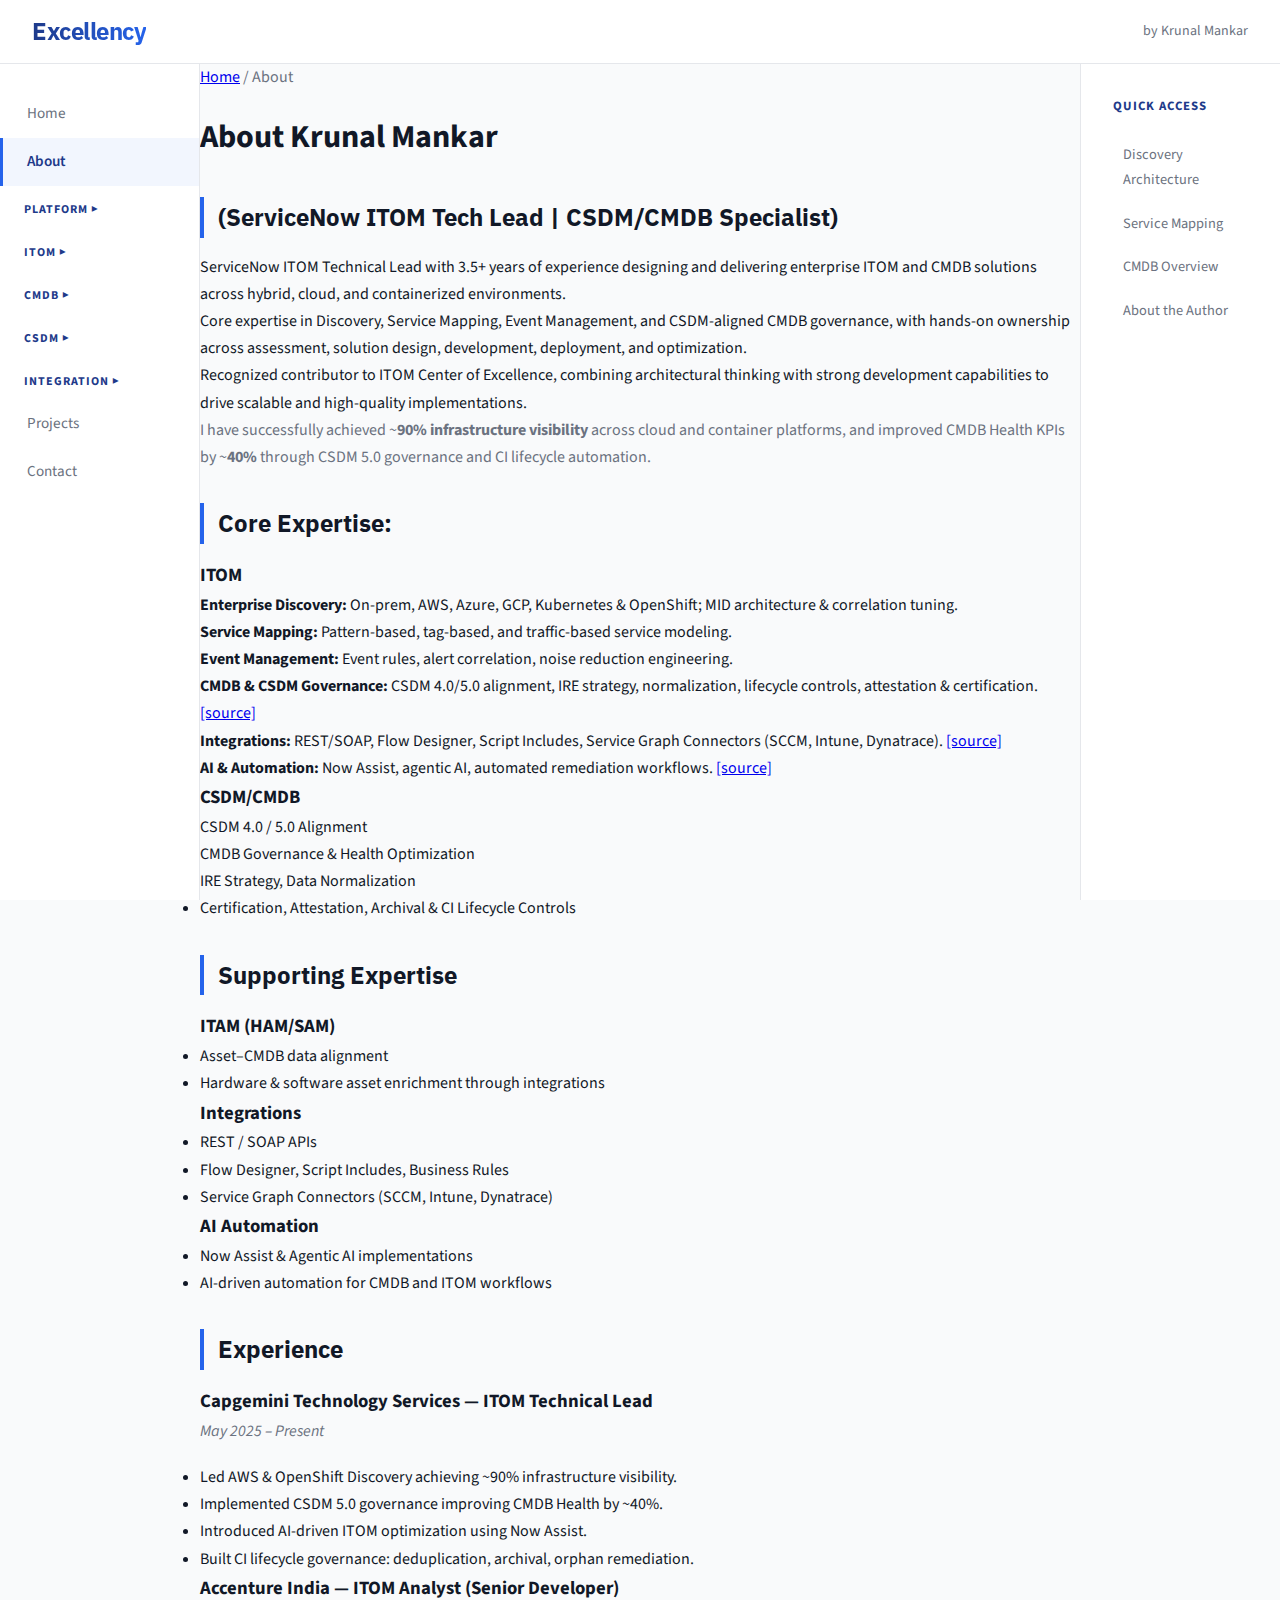
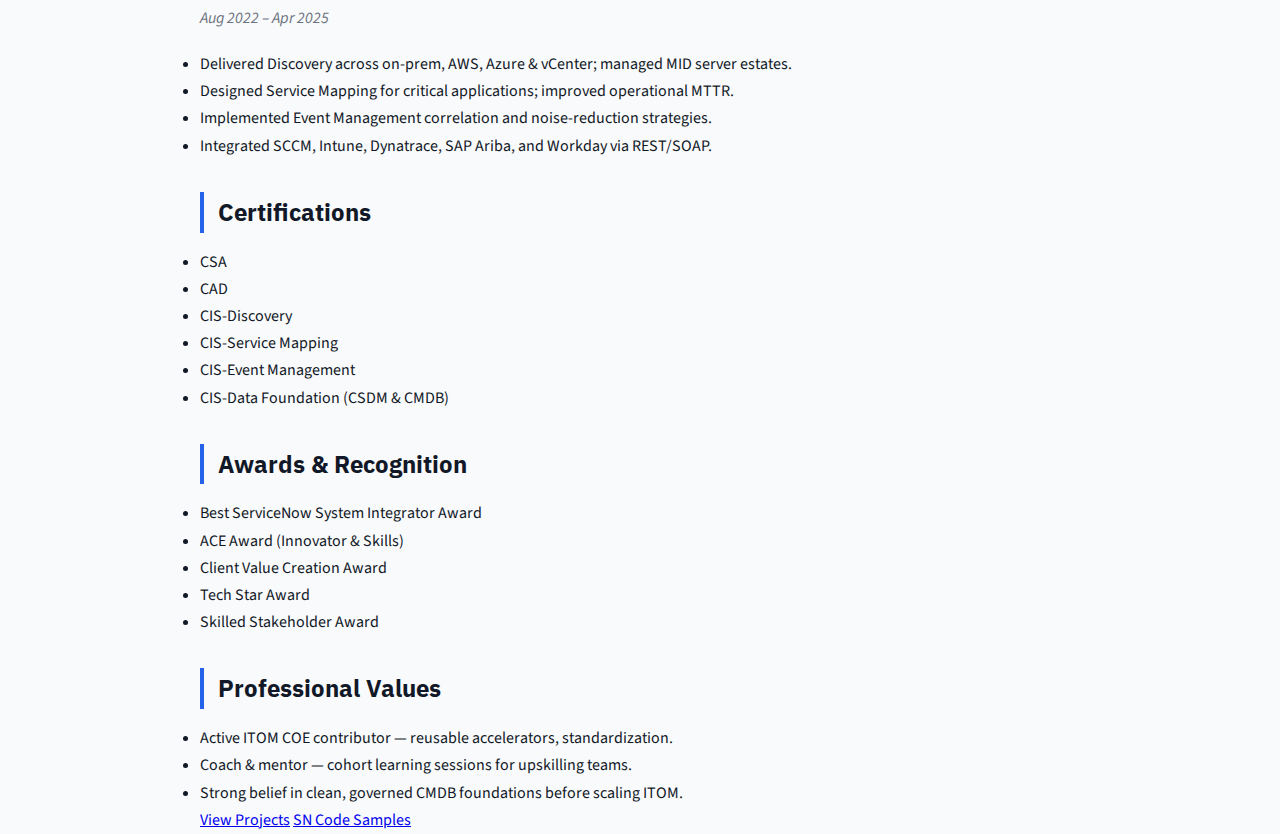
<file: about.html>
<!DOCTYPE html>
<html lang="en">
<head>
  <meta charset="UTF-8" />
  <meta name="viewport" content="width=device-width, initial-scale=1.0" />
  <meta name="description" content="Excellency by Krunal Mankar - ServiceNow ITOM, CMDB, and CSDM Architecture Knowledge Platform" />
  <title>Excellency | ServiceNow Architecture</title>

  <!-- Google Fonts -->
  <link rel="preconnect" href="https://fonts.googleapis.com" />
  <link rel="preconnect" href="https://fonts.gstatic.com" crossorigin />
  <link href="https://fonts.googleapis.com/css2?family=IBM+Plex+Sans:wght@400;500;600;700&family=Source+Sans+Pro:wght@400;600&family=JetBrains+Mono&display=swap" rel="stylesheet" />

  <link rel="stylesheet" href="asset/css/style.css" />
</head>
<body>

<div class="site-container">

  <!-- ================= HEADER ================= -->
  <header class="site-header">
    <a href="index.html" class="site-logo">Excellency</a>
    <span class="site-tagline">by Krunal Mankar</span>
    <button class="mobile-menu-toggle" onclick="toggleMobileMenu()">☰</button>
  </header>

  <!-- ================= SIDEBAR ================= -->
  <nav class="sidebar" id="sidebar">
    <ul class="nav-tree">

      <li class="nav-item">
        <a href="index.html" class="nav-link">Home</a>
      </li>

      <li class="nav-item">
        <a href="about.html" class="nav-link active">About</a>
      </li>

      <!-- Platform -->
      <li class="nav-item">
        <div class="nav-module" onclick="toggleModule(this)">
          Platform <span class="nav-expand-icon">▶</span>
        </div>
        <ul class="nav-sublist">
          <li><a href="Platform/index.html" class="nav-sublink">Overview</a></li>
        </ul>
      </li>

      <!-- ITOM -->
      <li class="nav-item">
        <div class="nav-module" onclick="toggleModule(this)">
          ITOM <span class="nav-expand-icon">▶</span>
        </div>
        <ul class="nav-sublist">
          <li><a href="itom/index.html" class="nav-sublink">Overview</a></li>
          <li><a href="itom/discovery.html" class="nav-sublink">Discovery</a></li>
          <li><a href="itom/service-mapping.html" class="nav-sublink">Service Mapping</a></li>
          <li><a href="itom/event-management.html" class="nav-sublink">Event Management</a></li>
        </ul>
      </li>

      <!-- CMDB -->
      <li class="nav-item">
        <div class="nav-module" onclick="toggleModule(this)">
          CMDB <span class="nav-expand-icon">▶</span>
        </div>
        <ul class="nav-sublist">
          <li><a href="cmdb/index.html" class="nav-sublink">Overview</a></li>
        </ul>
      </li>

      <!-- CSDM -->
      <li class="nav-item">
        <div class="nav-module" onclick="toggleModule(this)">
          CSDM <span class="nav-expand-icon">▶</span>
        </div>
        <ul class="nav-sublist">
          <li><a href="csdm/index.html" class="nav-sublink">Overview</a></li>
        </ul>
      </li>

      <!-- Integration -->
      <li class="nav-item">
        <div class="nav-module" onclick="toggleModule(this)">
          Integration <span class="nav-expand-icon">▶</span>
        </div>
        <ul class="nav-sublist">
          <li><a href="Integration/index.html" class="nav-sublink">Overview</a></li>
        </ul>
      </li>

      <li class="nav-item">
        <a href="projects.html" class="nav-link">Projects</a>
      </li>

      <li class="nav-item">
        <a href="contact.html" class="nav-link">Contact</a>
      </li>

    </ul>
  </nav>

  <!-- ================= MAIN CONTENT ================= -->
  <main class="content" id="main">
    <p class="breadcrumb"><a href="index.html">Home</a> / About</p>

    <!-- INTRO SECTION -->
    <section>
      <h1>About Krunal Mankar</h1>
      <h2>(ServiceNow ITOM Tech Lead | CSDM/CMDB Specialist)</h2>
      <ul>
        <li>ServiceNow ITOM Technical Lead with 3.5+ years of experience designing and delivering enterprise ITOM and CMDB solutions across hybrid, cloud, and containerized environments.</li>
        <li>Core expertise in Discovery, Service Mapping, Event Management, and CSDM-aligned CMDB governance, with hands-on ownership across assessment, solution design, development, deployment, and optimization.</li>
        <li>Recognized contributor to ITOM Center of Excellence, combining architectural thinking with strong development capabilities to drive scalable and high-quality implementations.</li>
      </ul>

      <p>
        I have successfully achieved ~<strong>90% infrastructure visibility</strong> across cloud and container platforms,
        and improved CMDB Health KPIs by ~<strong>40%</strong> through CSDM 5.0 governance and CI lifecycle automation.
      </p>
    </section>

    <!-- SKILLS SECTION -->
    <section>
      <h2>Core Expertise:</h2>

      <h3>ITOM</h3>
      <ul>
        <li><strong>Enterprise Discovery:</strong> On‑prem, AWS, Azure, GCP, Kubernetes &amp; OpenShift; MID architecture &amp; correlation tuning.</li>
        <li><strong>Service Mapping:</strong> Pattern‑based, tag‑based, and traffic‑based service modeling.</li>
        <li><strong>Event Management:</strong> Event rules, alert correlation, noise reduction engineering.</li>
        <li><strong>CMDB &amp; CSDM Governance:</strong> CSDM 4.0/5.0 alignment, IRE strategy, normalization, lifecycle controls, attestation &amp; certification.
          <a href="https://capgemini-my.sharepoint.com/personal/krunal_mankar_capgemini_com/_layouts/15/Doc.aspx?sourcedoc=%7B3A1B36A6-FBC2-44A2-92A1-02C829AEFDD9%7D&file=Krunal_Mankar_ServiceNow_ITOM_lead.docx&action=default&mobileredirect=true" target="_blank" rel="noopener">[source]</a>
        </li>
        <li><strong>Integrations:</strong> REST/SOAP, Flow Designer, Script Includes, Service Graph Connectors (SCCM, Intune, Dynatrace).
          <a href="https://capgemini-my.sharepoint.com/personal/krunal_mankar_capgemini_com/_layouts/15/Doc.aspx?sourcedoc=%7B3A1B36A6-FBC2-44A2-92A1-02C829AEFDD9%7D&file=Krunal_Mankar_ServiceNow_ITOM_lead.docx&action=default&mobileredirect=true" target="_blank" rel="noopener">[source]</a>
        </li>
        <li><strong>AI &amp; Automation:</strong> Now Assist, agentic AI, automated remediation workflows.
          <a href="https://capgemini-my.sharepoint.com/personal/krunal_mankar_capgemini_com/_layouts/15/Doc.aspx?sourcedoc=%7B3A1B36A6-FBC2-44A2-92A1-02C829AEFDD9%7D&file=Krunal_Mankar_ServiceNow_ITOM_lead.docx&action=default&mobileredirect=true" target="_blank" rel="noopener">[source]</a>
        </li>
      </ul>

      <h3>CSDM/CMDB</h3>
      <ul>
        <li>CSDM 4.0 / 5.0 Alignment</li>
        <li>CMDB Governance &amp; Health Optimization</li>
        <li>IRE Strategy, Data Normalization</li>
        <li>Certification, Attestation, Archival &amp; CI Lifecycle Controls</li>
      </ul>

      <h2>Supporting Expertise</h2>
      <h3>ITAM (HAM/SAM)</h3>
      <ul>
        <li>Asset–CMDB data alignment</li>
        <li>Hardware &amp; software asset enrichment through integrations</li>
      </ul>

      <h3>Integrations</h3>
      <ul>
        <li>REST / SOAP APIs</li>
        <li>Flow Designer, Script Includes, Business Rules</li>
        <li>Service Graph Connectors (SCCM, Intune, Dynatrace)</li>
      </ul>

      <h3>AI Automation</h3>
      <ul>
        <li>Now Assist &amp; Agentic AI implementations</li>
        <li>AI‑driven automation for CMDB and ITOM workflows</li>
      </ul>
    </section>

    <!-- EXPERIENCE SECTION -->
    <section>
      <h2>Experience</h2>

      <h3>Capgemini Technology Services — ITOM Technical Lead</h3>
      <p><em>May 2025 – Present</em></p>
      <ul>
        <li>Led AWS &amp; OpenShift Discovery achieving ~90% infrastructure visibility.</li>
        <li>Implemented CSDM 5.0 governance improving CMDB Health by ~40%.</li>
        <li>Introduced AI‑driven ITOM optimization using Now Assist.</li>
        <li>Built CI lifecycle governance: deduplication, archival, orphan remediation.</li>
      </ul>

      <h3>Accenture India — ITOM Analyst (Senior Developer)</h3>
      <p><em>Aug 2022 – Apr 2025</em></p>
      <ul>
        <li>Delivered Discovery across on‑prem, AWS, Azure &amp; vCenter; managed MID server estates.</li>
        <li>Designed Service Mapping for critical applications; improved operational MTTR.</li>
        <li>Implemented Event Management correlation and noise‑reduction strategies.</li>
        <li>Integrated SCCM, Intune, Dynatrace, SAP Ariba, and Workday via REST/SOAP.</li>
      </ul>
    </section>

    <!-- CERTIFICATIONS -->
    <section>
      <h2>Certifications</h2>
      <ul>
        <li>CSA</li>
        <li>CAD</li>
        <li>CIS‑Discovery</li>
        <li>CIS‑Service Mapping</li>
        <li>CIS‑Event Management</li>
        <li>CIS‑Data Foundation (CSDM &amp; CMDB)</li>
      </ul>
    </section>

    <!-- AWARDS -->
    <section>
      <h2>Awards &amp; Recognition</h2>
      <ul>
        <li>Best ServiceNow System Integrator Award</li>
        <li>ACE Award (Innovator &amp; Skills)</li>
        <li>Client Value Creation Award</li>
        <li>Tech Star Award</li>
        <li>Skilled Stakeholder Award</li>
      </ul>
    </section>

    <!-- VALUES -->
    <section>
      <h2>Professional Values</h2>
      <ul>
        <li>Active ITOM COE contributor — reusable accelerators, standardization.</li>
        <li>Coach &amp; mentor — cohort learning sessions for upskilling teams.</li>
        <li>Strong belief in clean, governed CMDB foundations before scaling ITOM.</li>
      </ul>
    </section>

    <!-- NAV BUTTONS -->
    <section class="nav-buttons">
      <a href="projects.html">View Projects</a>
      <a href="sn-code-samples.html">SN Code Samples</a>
    </section>

  </main>

  <!-- ================= RIGHT PANEL ================= -->
  <aside class="right-panel">
    <h3>Quick Access</h3>
    <ul class="related-links">
      <li class="related-link">
        <a href="itom/discovery.html">Discovery Architecture</a>
      </li>
      <li class="related-link">
        <a href="itom/service-mapping.html">Service Mapping</a>
      </li>
      <li class="related-link">
        <a href="cmdb/index.html">CMDB Overview</a>
      </li>
      <li class="related-link">
        <a href="about.html">About the Author</a>
      </li>
</file>
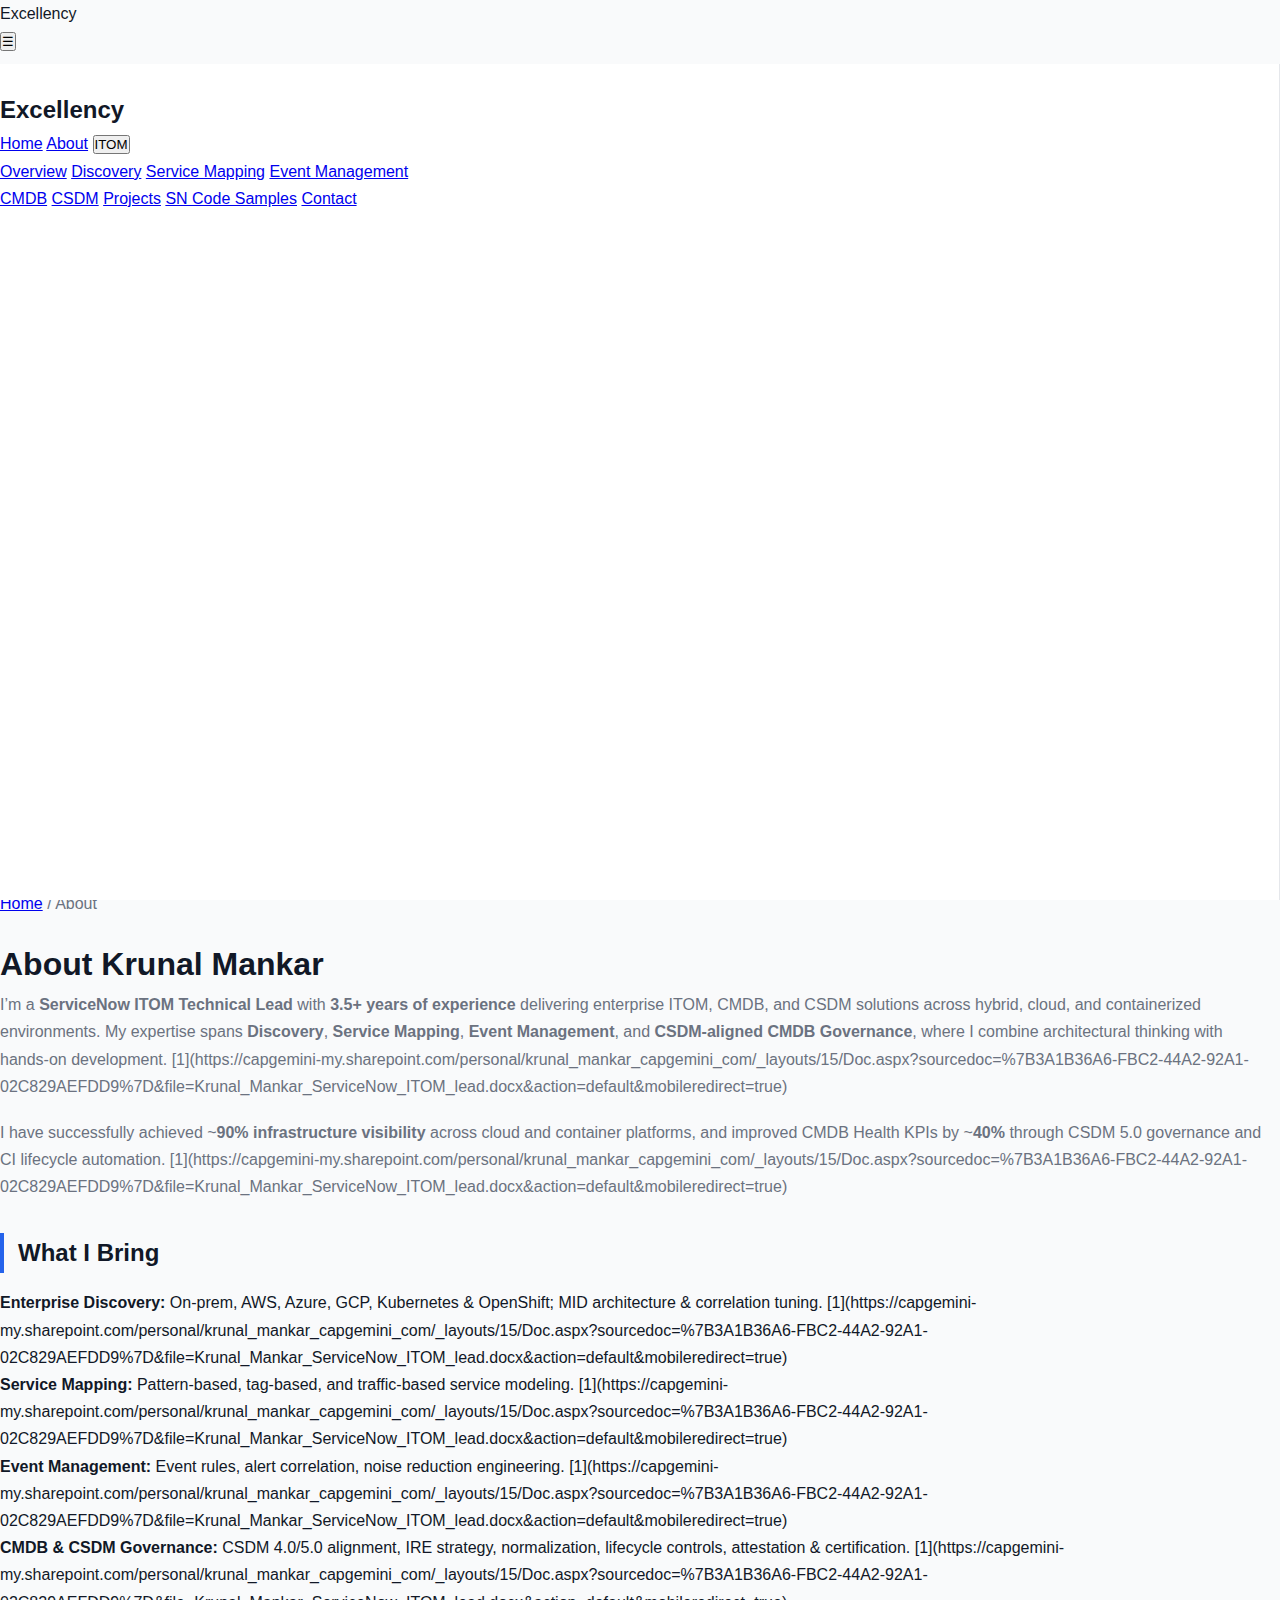
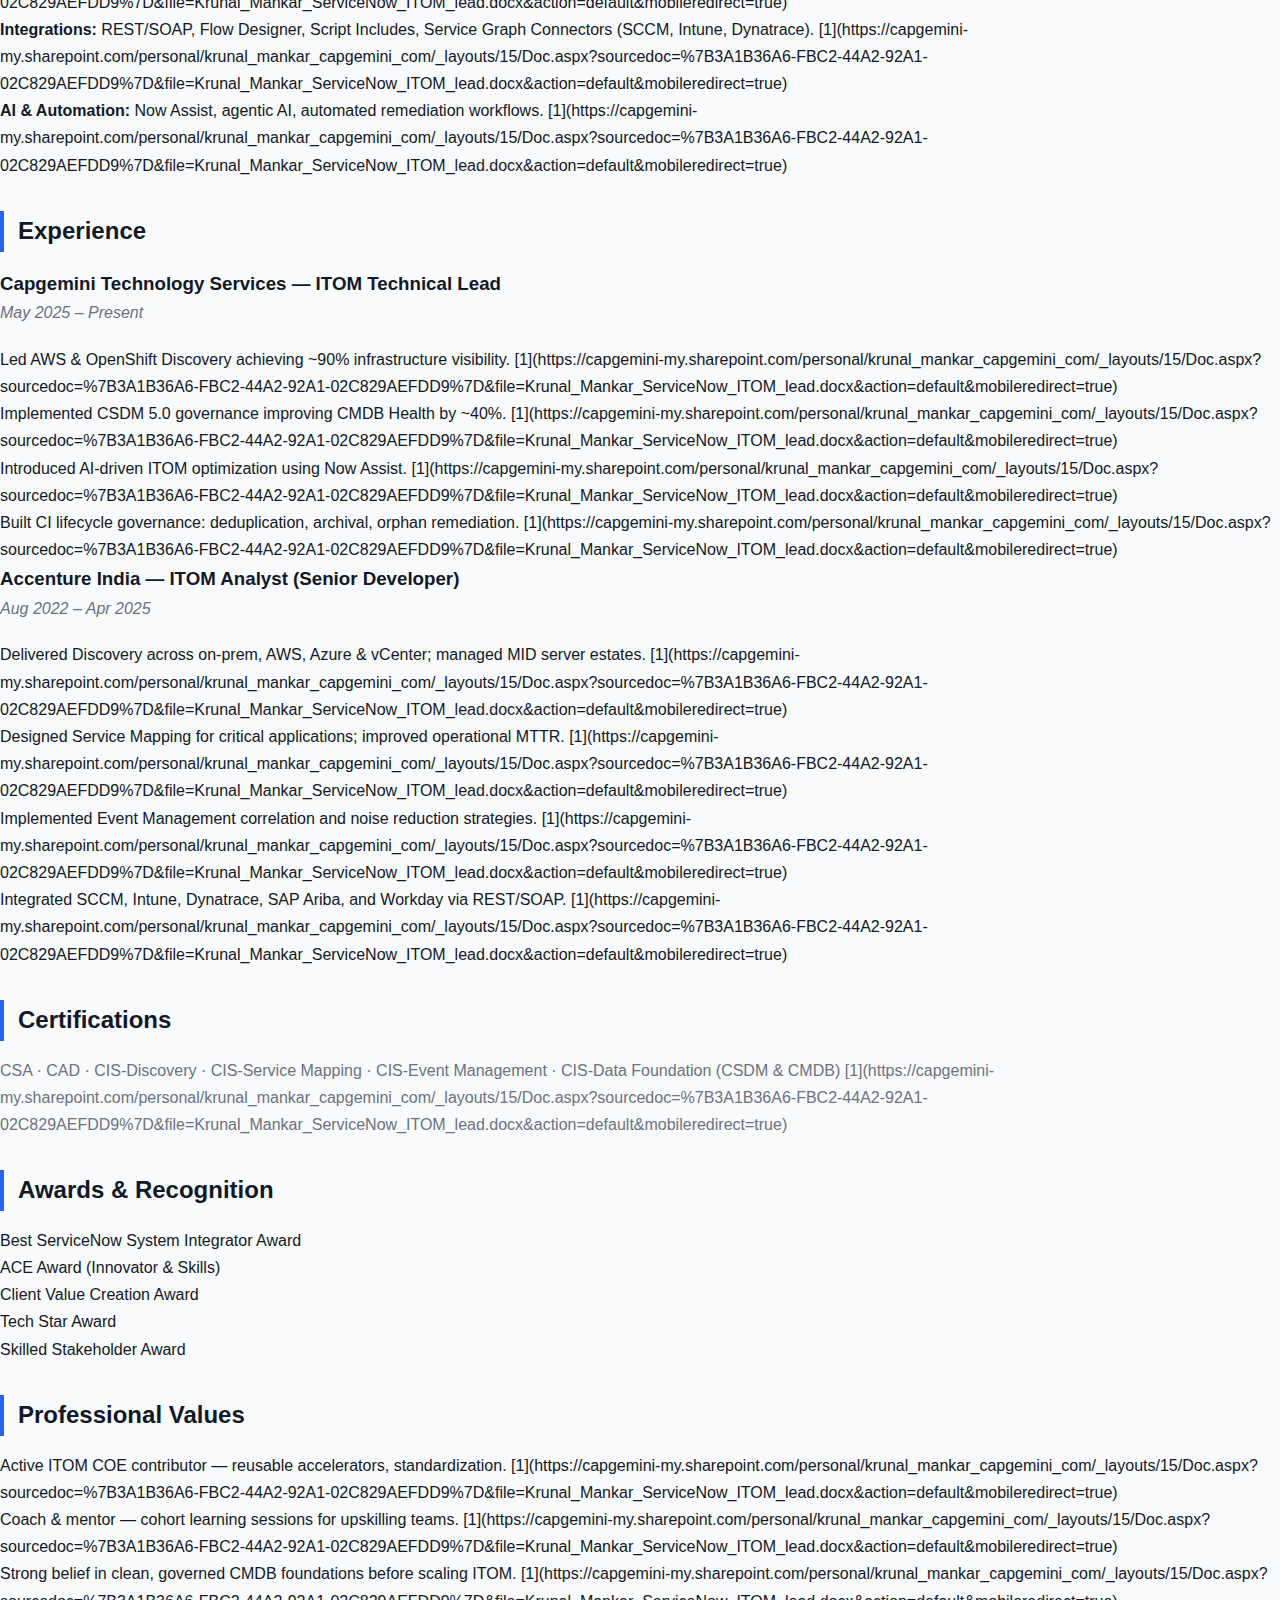
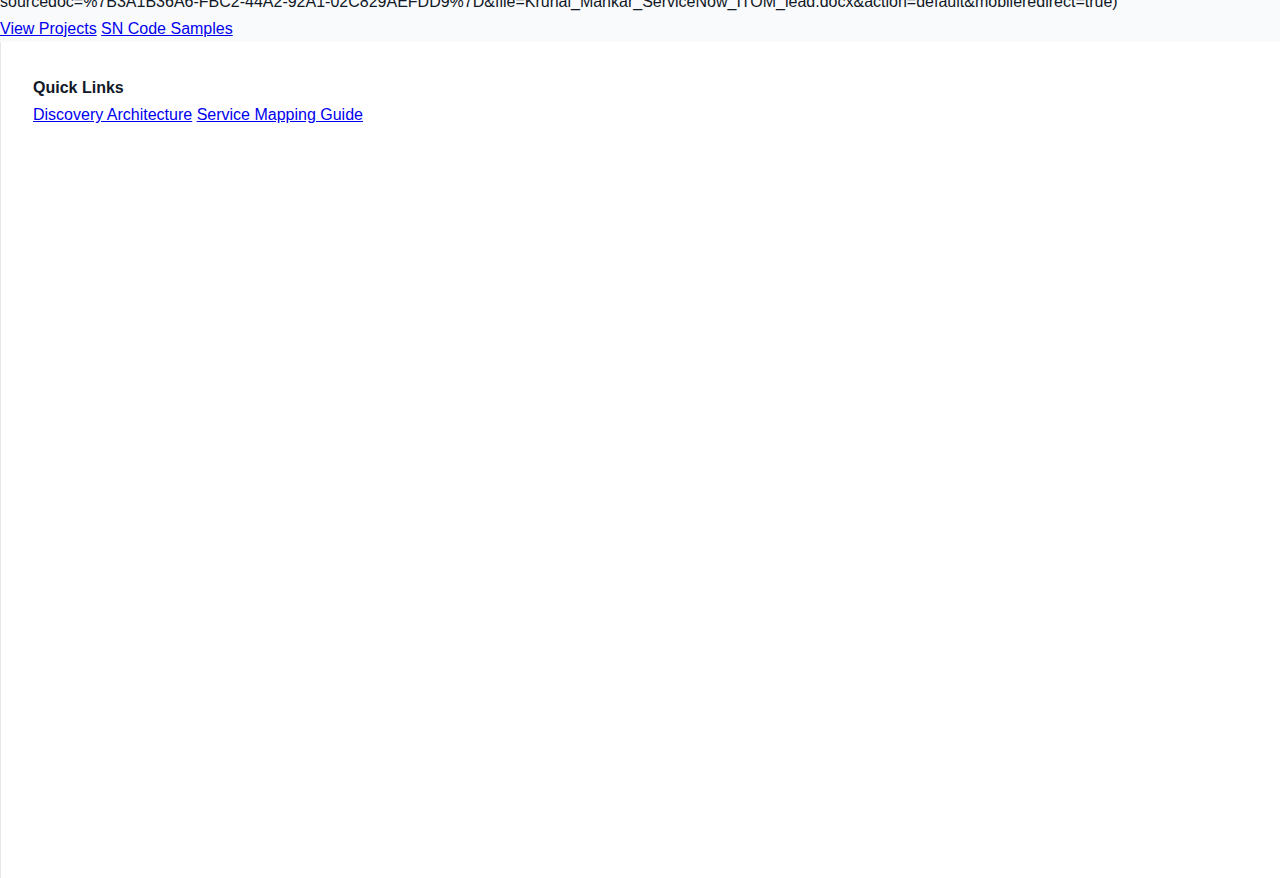
<file: About.html>
<!DOCTYPE html>
<html lang="en">
<head>
  <meta charset="UTF-8" />
  <meta name="viewport" content="width=device-width, initial-scale=1" />
  <title>About – Excellency | Krunal Mankar</title>
  <meta name="description" content="About Krunal Mankar — ServiceNow ITOM Technical Lead specializing in Discovery, Service Mapping, Event Management, and CSDM-aligned CMDB governance." />
  <link rel="stylesheet" href="asset/css/style.css" />
</head>

<body>
  <!-- Topbar (mobile) -->
  <div class="topbar">
    <div>Excellency</div>
    <button class="menu-btn" aria-label="Toggle menu" onclick="toggleSidebar()">☰</button>
  </div>

  <div class="layout">

    <!-- SIDEBAR -->
    <nav class="sidebar" id="sidebar" aria-label="Primary Navigation">
      <h2>Excellency</h2>

      <a href="index.html">Home</a>
      <a href="about.html" class="active">About</a>

      <button class="tree-toggle">ITOM</button>
      <div class="tree-children">
        <a href="itom/index.html">Overview</a>
        <a href="itom/discovery.html">Discovery</a>
        <a href="itom/service-mapping.html">Service Mapping</a>
        <a href="itom/event-management.html">Event Management</a>
      </div>

      <a href="cmdb/index.html">CMDB</a>
      <a href="csdm/index.html">CSDM</a>
      <a href="projects.html">Projects</a>
      <a href="sn-code-samples.html">SN Code Samples</a>
      <a href="contact.html">Contact</a>
    </nav>

    <!-- MAIN CONTENT -->
    <main class="content" id="main">
      <p class="breadcrumb"><a href="index.html">Home</a> / About</p>

      <!-- INTRO SECTION -->
      <section>
        <h1>About Krunal Mankar</h1>
        <p>
          I’m a <strong>ServiceNow ITOM Technical Lead</strong> with <strong>3.5+ years of experience</strong> delivering
          enterprise ITOM, CMDB, and CSDM solutions across hybrid, cloud, and containerized environments. My expertise spans
          <strong>Discovery</strong>, <strong>Service Mapping</strong>, <strong>Event Management</strong>,
          and <strong>CSDM‑aligned CMDB Governance</strong>, where I combine architectural thinking with hands‑on development. [1](https://capgemini-my.sharepoint.com/personal/krunal_mankar_capgemini_com/_layouts/15/Doc.aspx?sourcedoc=%7B3A1B36A6-FBC2-44A2-92A1-02C829AEFDD9%7D&file=Krunal_Mankar_ServiceNow_ITOM_lead.docx&action=default&mobileredirect=true)
        </p>
        <p>
          I have successfully achieved ~<strong>90% infrastructure visibility</strong> across cloud and container platforms,
          and improved CMDB Health KPIs by ~<strong>40%</strong> through CSDM 5.0 governance and CI lifecycle automation. [1](https://capgemini-my.sharepoint.com/personal/krunal_mankar_capgemini_com/_layouts/15/Doc.aspx?sourcedoc=%7B3A1B36A6-FBC2-44A2-92A1-02C829AEFDD9%7D&file=Krunal_Mankar_ServiceNow_ITOM_lead.docx&action=default&mobileredirect=true)
        </p>
      </section>

      <!-- SKILLS SECTION -->
      <section>
        <h2>What I Bring</h2>
        <ul>
          <li><strong>Enterprise Discovery:</strong> On‑prem, AWS, Azure, GCP, Kubernetes & OpenShift; MID architecture & correlation tuning. [1](https://capgemini-my.sharepoint.com/personal/krunal_mankar_capgemini_com/_layouts/15/Doc.aspx?sourcedoc=%7B3A1B36A6-FBC2-44A2-92A1-02C829AEFDD9%7D&file=Krunal_Mankar_ServiceNow_ITOM_lead.docx&action=default&mobileredirect=true)</li>
          <li><strong>Service Mapping:</strong> Pattern‑based, tag‑based, and traffic‑based service modeling. [1](https://capgemini-my.sharepoint.com/personal/krunal_mankar_capgemini_com/_layouts/15/Doc.aspx?sourcedoc=%7B3A1B36A6-FBC2-44A2-92A1-02C829AEFDD9%7D&file=Krunal_Mankar_ServiceNow_ITOM_lead.docx&action=default&mobileredirect=true)</li>
          <li><strong>Event Management:</strong> Event rules, alert correlation, noise reduction engineering. [1](https://capgemini-my.sharepoint.com/personal/krunal_mankar_capgemini_com/_layouts/15/Doc.aspx?sourcedoc=%7B3A1B36A6-FBC2-44A2-92A1-02C829AEFDD9%7D&file=Krunal_Mankar_ServiceNow_ITOM_lead.docx&action=default&mobileredirect=true)</li>
          <li><strong>CMDB & CSDM Governance:</strong> CSDM 4.0/5.0 alignment, IRE strategy, normalization, lifecycle controls, attestation & certification. [1](https://capgemini-my.sharepoint.com/personal/krunal_mankar_capgemini_com/_layouts/15/Doc.aspx?sourcedoc=%7B3A1B36A6-FBC2-44A2-92A1-02C829AEFDD9%7D&file=Krunal_Mankar_ServiceNow_ITOM_lead.docx&action=default&mobileredirect=true)</li>
          <li><strong>Integrations:</strong> REST/SOAP, Flow Designer, Script Includes, Service Graph Connectors (SCCM, Intune, Dynatrace). [1](https://capgemini-my.sharepoint.com/personal/krunal_mankar_capgemini_com/_layouts/15/Doc.aspx?sourcedoc=%7B3A1B36A6-FBC2-44A2-92A1-02C829AEFDD9%7D&file=Krunal_Mankar_ServiceNow_ITOM_lead.docx&action=default&mobileredirect=true)</li>
          <li><strong>AI & Automation:</strong> Now Assist, agentic AI, automated remediation workflows. [1](https://capgemini-my.sharepoint.com/personal/krunal_mankar_capgemini_com/_layouts/15/Doc.aspx?sourcedoc=%7B3A1B36A6-FBC2-44A2-92A1-02C829AEFDD9%7D&file=Krunal_Mankar_ServiceNow_ITOM_lead.docx&action=default&mobileredirect=true)</li>
        </ul>
      </section>

      <!-- EXPERIENCE SECTION -->
      <section>
        <h2>Experience</h2>

        <h3>Capgemini Technology Services — ITOM Technical Lead</h3>
        <p><em>May 2025 – Present</em></p>
        <ul>
          <li>Led AWS & OpenShift Discovery achieving ~90% infrastructure visibility. [1](https://capgemini-my.sharepoint.com/personal/krunal_mankar_capgemini_com/_layouts/15/Doc.aspx?sourcedoc=%7B3A1B36A6-FBC2-44A2-92A1-02C829AEFDD9%7D&file=Krunal_Mankar_ServiceNow_ITOM_lead.docx&action=default&mobileredirect=true)</li>
          <li>Implemented CSDM 5.0 governance improving CMDB Health by ~40%. [1](https://capgemini-my.sharepoint.com/personal/krunal_mankar_capgemini_com/_layouts/15/Doc.aspx?sourcedoc=%7B3A1B36A6-FBC2-44A2-92A1-02C829AEFDD9%7D&file=Krunal_Mankar_ServiceNow_ITOM_lead.docx&action=default&mobileredirect=true)</li>
          <li>Introduced AI-driven ITOM optimization using Now Assist. [1](https://capgemini-my.sharepoint.com/personal/krunal_mankar_capgemini_com/_layouts/15/Doc.aspx?sourcedoc=%7B3A1B36A6-FBC2-44A2-92A1-02C829AEFDD9%7D&file=Krunal_Mankar_ServiceNow_ITOM_lead.docx&action=default&mobileredirect=true)</li>
          <li>Built CI lifecycle governance: deduplication, archival, orphan remediation. [1](https://capgemini-my.sharepoint.com/personal/krunal_mankar_capgemini_com/_layouts/15/Doc.aspx?sourcedoc=%7B3A1B36A6-FBC2-44A2-92A1-02C829AEFDD9%7D&file=Krunal_Mankar_ServiceNow_ITOM_lead.docx&action=default&mobileredirect=true)</li>
        </ul>

        <h3>Accenture India — ITOM Analyst (Senior Developer)</h3>
        <p><em>Aug 2022 – Apr 2025</em></p>
        <ul>
          <li>Delivered Discovery across on‑prem, AWS, Azure & vCenter; managed MID server estates. [1](https://capgemini-my.sharepoint.com/personal/krunal_mankar_capgemini_com/_layouts/15/Doc.aspx?sourcedoc=%7B3A1B36A6-FBC2-44A2-92A1-02C829AEFDD9%7D&file=Krunal_Mankar_ServiceNow_ITOM_lead.docx&action=default&mobileredirect=true)</li>
          <li>Designed Service Mapping for critical applications; improved operational MTTR. [1](https://capgemini-my.sharepoint.com/personal/krunal_mankar_capgemini_com/_layouts/15/Doc.aspx?sourcedoc=%7B3A1B36A6-FBC2-44A2-92A1-02C829AEFDD9%7D&file=Krunal_Mankar_ServiceNow_ITOM_lead.docx&action=default&mobileredirect=true)</li>
          <li>Implemented Event Management correlation and noise reduction strategies. [1](https://capgemini-my.sharepoint.com/personal/krunal_mankar_capgemini_com/_layouts/15/Doc.aspx?sourcedoc=%7B3A1B36A6-FBC2-44A2-92A1-02C829AEFDD9%7D&file=Krunal_Mankar_ServiceNow_ITOM_lead.docx&action=default&mobileredirect=true)</li>
          <li>Integrated SCCM, Intune, Dynatrace, SAP Ariba, and Workday via REST/SOAP. [1](https://capgemini-my.sharepoint.com/personal/krunal_mankar_capgemini_com/_layouts/15/Doc.aspx?sourcedoc=%7B3A1B36A6-FBC2-44A2-92A1-02C829AEFDD9%7D&file=Krunal_Mankar_ServiceNow_ITOM_lead.docx&action=default&mobileredirect=true)</li>
        </ul>
      </section>

      <!-- CERTIFICATIONS -->
      <section>
        <h2>Certifications</h2>
        <p>
          CSA · CAD · CIS‑Discovery · CIS‑Service Mapping · CIS‑Event Management · CIS‑Data Foundation (CSDM & CMDB)
          [1](https://capgemini-my.sharepoint.com/personal/krunal_mankar_capgemini_com/_layouts/15/Doc.aspx?sourcedoc=%7B3A1B36A6-FBC2-44A2-92A1-02C829AEFDD9%7D&file=Krunal_Mankar_ServiceNow_ITOM_lead.docx&action=default&mobileredirect=true)
        </p>
      </section>

      <!-- AWARDS -->
      <section>
        <h2>Awards & Recognition</h2>
        <ul>
          <li>Best ServiceNow System Integrator Award</li>
          <li>ACE Award (Innovator & Skills)</li>
          <li>Client Value Creation Award</li>
          <li>Tech Star Award</li>
          <li>Skilled Stakeholder Award</li>
        </ul>
        <!-- All above awards sourced from resume -->
      </section>

      <!-- VALUES -->
      <section>
        <h2>Professional Values</h2>
        <ul>
          <li>Active ITOM COE contributor — reusable accelerators, standardization. [1](https://capgemini-my.sharepoint.com/personal/krunal_mankar_capgemini_com/_layouts/15/Doc.aspx?sourcedoc=%7B3A1B36A6-FBC2-44A2-92A1-02C829AEFDD9%7D&file=Krunal_Mankar_ServiceNow_ITOM_lead.docx&action=default&mobileredirect=true)</li>
          <li>Coach & mentor — cohort learning sessions for upskilling teams. [1](https://capgemini-my.sharepoint.com/personal/krunal_mankar_capgemini_com/_layouts/15/Doc.aspx?sourcedoc=%7B3A1B36A6-FBC2-44A2-92A1-02C829AEFDD9%7D&file=Krunal_Mankar_ServiceNow_ITOM_lead.docx&action=default&mobileredirect=true)</li>
          <li>Strong belief in clean, governed CMDB foundations before scaling ITOM. [1](https://capgemini-my.sharepoint.com/personal/krunal_mankar_capgemini_com/_layouts/15/Doc.aspx?sourcedoc=%7B3A1B36A6-FBC2-44A2-92A1-02C829AEFDD9%7D&file=Krunal_Mankar_ServiceNow_ITOM_lead.docx&action=default&mobileredirect=true)</li>
        </ul>
      </section>

      <!-- NAV BUTTONS -->
      <section class="nav-buttons">
        <a href="projects.html">View Projects</a>
        <a href="sn-code-samples.html">SN Code Samples</a>
      </section>

    </main>

    <!-- RIGHT PANEL -->
    <aside class="right-panel">
      <h4>Quick Links</h4>
      <a href="itom/discovery.html">Discovery Architecture</a>
      <a href="itom/service-mapping.html">Service Mapping Guide</a>
</file>
<file: asset/css/style.css>
/* ============================================
   KRUNAL MANKAR - SERVICENOW ARCHITECTURE PLATFORM
   Documentation-Style Knowledge Base
   Professional CSS Framework
   ============================================ */
 
/* ==========================================
   ROOT VARIABLES – UNIFORM BRAND SYSTEM
========================================== */
:root {
  --brand-primary: #1E3A8A;
  --brand-accent: #2563EB;
  --brand-soft: rgba(37, 99, 235, 0.06);
 
  --bg-primary: #F9FAFB;
  --bg-secondary: #FFFFFF;
 
  --text-primary: #111827;
  --text-secondary: #6B7280;
 
  --border-color: #E5E7EB;
 
  --font-display: 'IBM Plex Sans', -apple-system, sans-serif;
  --font-body: 'Source Sans Pro', -apple-system, sans-serif;
  --font-mono: 'JetBrains Mono', monospace;
 
  --sidebar-width: 200px;
  --right-panel-width: 200px;
  --header-height: 64px;
 
  --transition: all 0.25s ease;
}
 
/* ==========================================
   RESET
========================================== */
* {
  margin: 0;
  padding: 0;
  box-sizing: border-box;
}
 
html {
  font-size: 16px;
  scroll-behavior: smooth;
}
 
body {
  font-family: var(--font-body);
  background: var(--bg-primary);
  color: var(--text-primary);
  line-height: 1.7;
  -webkit-font-smoothing: antialiased;
}
 
/* ==========================================
   LAYOUT GRID
========================================== */
.site-container {
  display: grid;
  grid-template-columns: var(--sidebar-width) 1fr var(--right-panel-width);
  grid-template-rows: var(--header-height) 1fr;
  grid-template-areas:
    "header header header"
    "sidebar main right-panel";
  min-height: 100vh;
}
 
/* ==========================================
   HEADER
========================================== */
.site-header {
  grid-area: header;
  background: var(--bg-secondary);
  border-bottom: 1px solid var(--border-color);
  display: flex;
  align-items: center;
  justify-content: space-between;
  padding: 0 2rem;
  position: sticky;
  top: 0;
  z-index: 100;
}
 
.site-logo {
  font-family: var(--font-display);
  font-size: 1.5rem;
  font-weight: 700;
  background: linear-gradient(90deg, var(--brand-primary), var(--brand-accent));
  -webkit-background-clip: text;
  -webkit-text-fill-color: transparent;
  letter-spacing: -0.5px;
}
 
.site-tagline {
  font-size: 0.875rem;
  color: var(--text-secondary);
}
 
.mobile-menu-toggle {
  display: none;
  background: none;
  border: none;
  font-size: 1.5rem;
  cursor: pointer;
  color: var(--brand-primary);
}
 
/* ==========================================
   SIDEBAR
========================================== */
.sidebar {
  grid-area: sidebar;
  background: var(--bg-secondary);
  border-right: 1px solid var(--border-color);
  padding: 1.6rem 0;
  overflow-y: auto;
  position: sticky;
  top: var(--header-height);
  height: calc(100vh - var(--header-height));
}
 
.nav-tree {
  list-style: none;
}
 
.nav-link {
  display: block;
  padding: 0.7rem 1.5rem;
  text-decoration: none;
  color: var(--text-secondary);
  font-size: 0.95rem;
  border-left: 3px solid transparent;
  transition: var(--transition);
}
 
.nav-link:hover {
  background: var(--brand-soft);
  color: var(--brand-primary);
}
 
.nav-link.active {
  background: var(--brand-soft);
  color: var(--brand-primary);
  border-left-color: var(--brand-accent);
  font-weight: 600;
}
 
.nav-module {
  padding: 0.9rem 1.5rem 0.5rem;
  font-size: 0.75rem;
  font-weight: 700;
  letter-spacing: 0.08em;
  text-transform: uppercase;
  color: var(--brand-primary);
  cursor: pointer;
}
 
.nav-sublist {
  list-style: none;
  max-height: 0;
  overflow: hidden;
  transition: max-height 0.3s ease;
}
 
.nav-sublist.expanded {
  max-height: 500px;
}
 
.nav-sublink {
  display: block;
  padding: 0.5rem 2.5rem;
  font-size: 0.85rem;
  text-decoration: none;
  color: var(--text-secondary);
  border-left: 3px solid transparent;
  transition: var(--transition);
}
 
.nav-sublink:hover {
  background: var(--brand-soft);
  color: var(--brand-primary);
}
 
.nav-sublink.active {
  background: var(--brand-soft);
  color: var(--brand-primary);
  border-left-color: var(--brand-accent);
  font-weight: 600;
}
 
/* ==========================================
   MAIN CONTENT
========================================== */
.main-content {
  grid-area: main;
  padding: 3rem;
  max-width: 900px;
  margin: 0 auto;
}
 
.page-header {
  margin-bottom: 2rem;
}
 
.page-title {
  font-family: var(--font-display);
  font-size: 2rem;
  font-weight: 700;
  margin-bottom: 1rem;
}
 
.page-subtitle {
  font-size: 1rem;
  color: var(--text-secondary);
}
 
/* SECTION HIGHLIGHT BLOCK */
.section-highlight {
  background: var(--brand-soft);
  padding: 2rem;
  border-radius: 10px;
  margin-bottom: 3rem;
  border: 1px solid rgba(37, 99, 235, 0.15);
}
 
/* HEADING ACCENT */
.content h2 {
  font-family: var(--font-display);
  font-size: 1.5rem;
  margin: 2rem 0 1rem;
  padding-left: 14px;
  border-left: 4px solid var(--brand-accent);
}
.content p {
  margin-bottom: 1.2rem;
  color: var(--text-secondary);
  font-size: 1rem;
}
 
.content code {
  background: #EEF2FF;
  padding: 0.2rem 0.4rem;
  border-radius: 4px;
  font-family: var(--font-mono);
  font-size: 0.9em;
  color: var(--brand-primary);
}
 
/* ==========================================
   RIGHT PANEL
========================================== */
.right-panel {
  grid-area: right-panel;
  background: var(--bg-secondary);
  border-left: 1px solid var(--border-color);
  padding: 2rem;
  position: sticky;
  top: var(--header-height);
  height: calc(100vh - var(--header-height));
}
 
.right-panel h3 {
  font-size: 0.8rem;
  text-transform: uppercase;
  letter-spacing: 0.08em;
  margin-bottom: 1rem;
  color: var(--brand-primary);
}
 
.related-links {
  list-style: none;
}
 
.related-link a {
  display: block;
  padding: 0.6rem;
  text-decoration: none;
  font-size: 0.9rem;
  color: var(--text-secondary);
  border-radius: 6px;
  transition: var(--transition);
}
 
.related-link a:hover {
  background: var(--brand-soft);
  color: var(--brand-primary);
}
 
/* ==========================================
   RESPONSIVE
========================================== */
@media (max-width: 1200px) {
  .site-container {
    grid-template-columns: var(--sidebar-width) 1fr;
    grid-template-areas:
      "header header"
      "sidebar main";
  }
 
  .right-panel {
    display: none;
  }
}
 
@media (max-width: 768px) {
  .site-container {
    grid-template-columns: 1fr;
    grid-template-areas:
      "header"
      "main";
  }
 
  .mobile-menu-toggle {
    display: block;
  }
 
  .sidebar {
    position: fixed;
    top: var(--header-height);
    left: -100%;
    width: var(--sidebar-width);
    height: calc(100vh - var(--header-height));
    transition: left 0.3s ease;
    z-index: 90;
  }
 
  .sidebar.mobile-active {
    left: 0;
  }
 
  .main-content {
    padding: 1.5rem;
  }
 
  .page-title {
    font-size: 2rem;
  }
}


/* ===== SEARCH ===== */
 
.search-box {
  position: relative;
  margin-right: 20px;
}
 
#searchInput {
  padding: 6px 10px;
  font-size: 0.85rem;
  border: 1px solid var(--border-color);
  border-radius: 6px;
  width: 200px;
}
 
.search-results {
  position: absolute;
  top: 36px;
  left: 0;
  width: 280px;
  background: #ffffff;
  border: 1px solid var(--border-color);
  border-radius: 6px;
  display: none;
  max-height: 250px;
  overflow-y: auto;
  z-index: 1000;
}
 
.search-results a {
  display: block;
  padding: 8px 10px;
  text-decoration: none;
  font-size: 0.85rem;
  color: var(--text-primary);
}
 
.search-results a:hover {
  background: var(--hover-bg);
}
</file>
